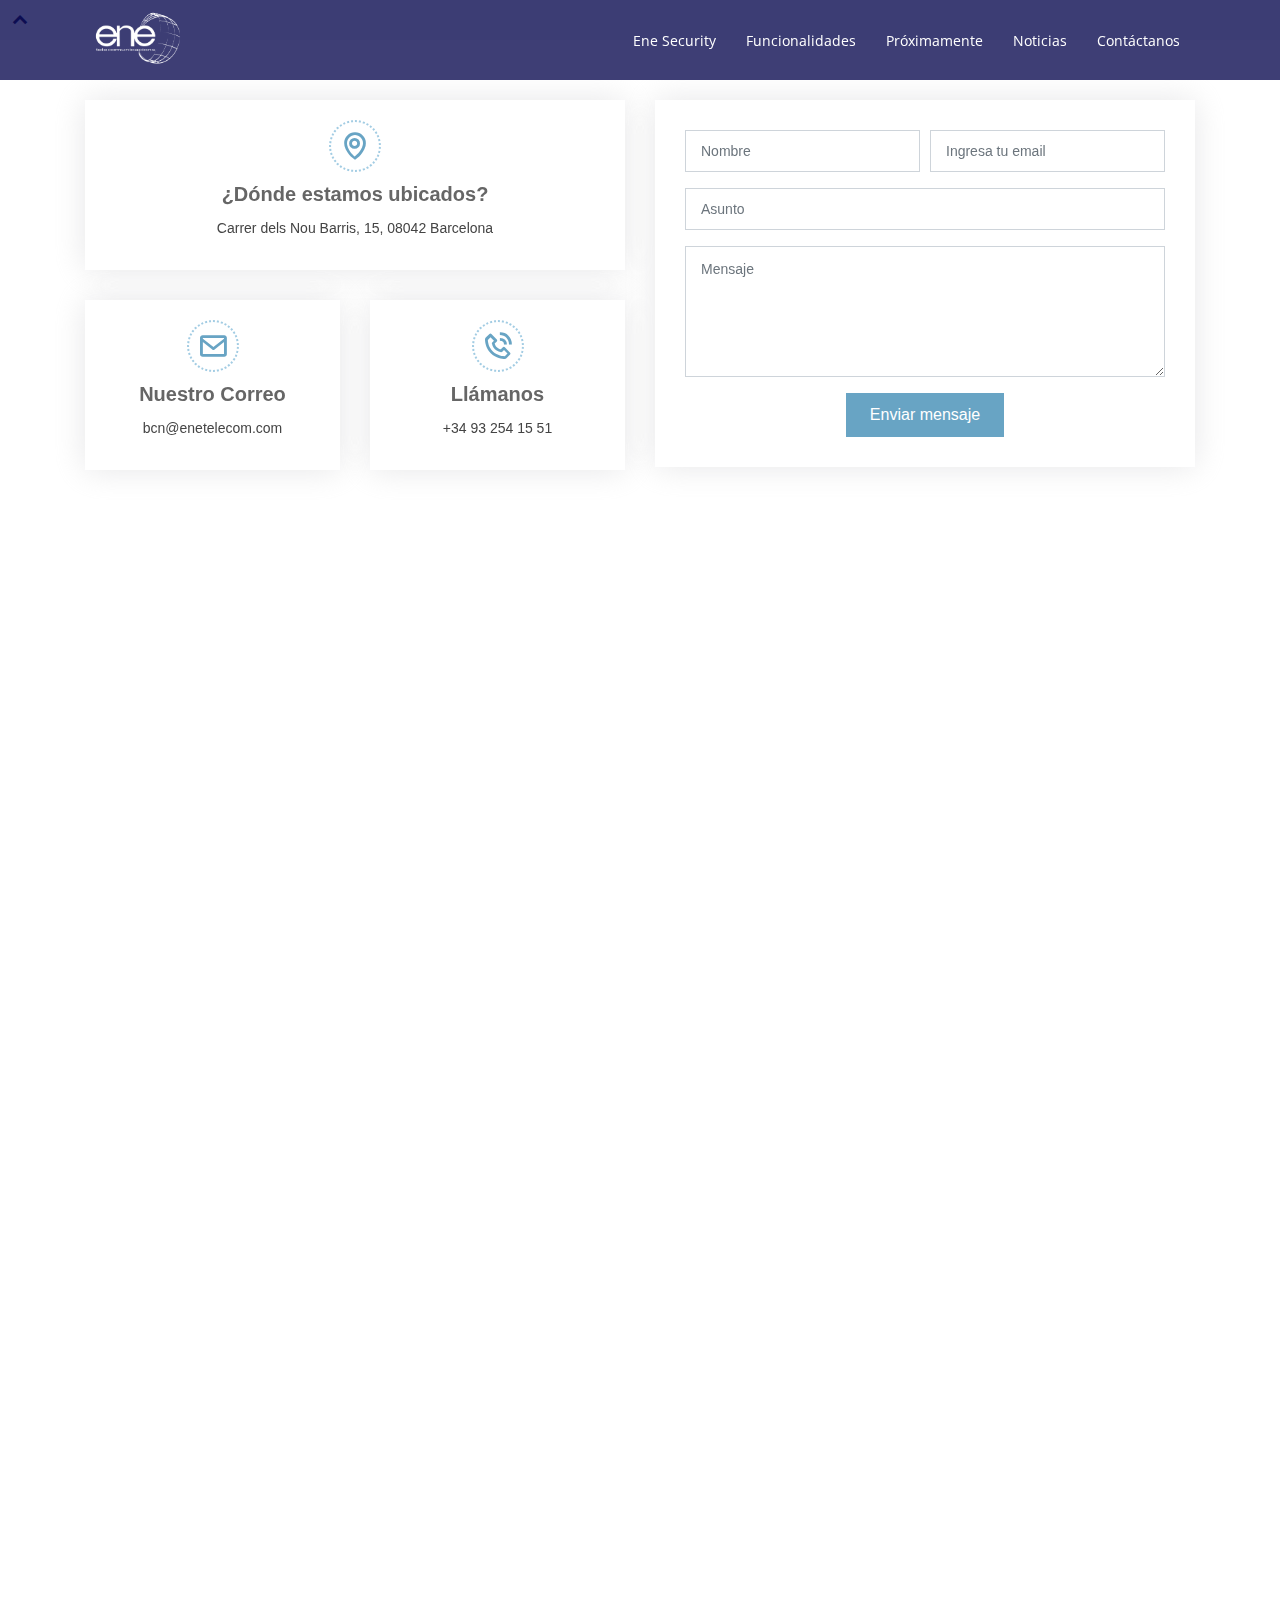
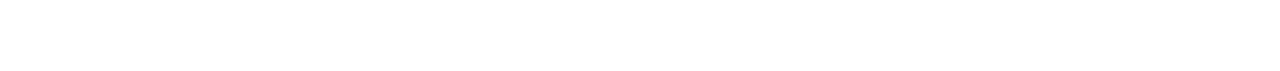
<file: contact.html>
<!DOCTYPE html>
<html lang="en">

<head>
 <!-- Google Tag Manager -->
<script>(function(w,d,s,l,i){w[l]=w[l]||[];w[l].push({'gtm.start':
  new Date().getTime(),event:'gtm.js'});var f=d.getElementsByTagName(s)[0],
  j=d.createElement(s),dl=l!='dataLayer'?'&l='+l:'';j.async=true;j.src=
  'https://www.googletagmanager.com/gtm.js?id='+i+dl;f.parentNode.insertBefore(j,f);
  })(window,document,'script','dataLayer','GTM-PGJ63BD');</script>
  <!-- End Google Tag Manager -->

  
  <!-- Global site tag (gtag.js) - Google Analytics -->
<script async src="https://www.googletagmanager.com/gtag/js?id=UA-170491075-1"></script>
<script>
  window.dataLayer = window.dataLayer || [];
  function gtag(){dataLayer.push(arguments);}
  gtag('js', new Date());

  gtag('config', 'UA-170491075-1');
</script>

<!-- Hotjar Tracking Code for http://www.ene-detrafic.tk -->
<script>
  (function(h,o,t,j,a,r){
      h.hj=h.hj||function(){(h.hj.q=h.hj.q||[]).push(arguments)};
      h._hjSettings={hjid:1870301,hjsv:6};
      a=o.getElementsByTagName('head')[0];
      r=o.createElement('script');r.async=1;
      r.src=t+h._hjSettings.hjid+j+h._hjSettings.hjsv;
      a.appendChild(r);
  })(window,document,'https://static.hotjar.com/c/hotjar-','.js?sv=');
</script>


  <meta charset="utf-8">
  <meta content="width=device-width, initial-scale=1.0" name="viewport">

  <title>ENE Security </title>
  <meta content="" name="descriptison">
  <meta content="" name="keywords">

  <!-- Favicons -->
  <link href="assets/img/favicon.png" rel="icon">
  <link href="assets/img/apple-touch-icon.png" rel="apple-touch-icon">

  <!-- Google Fonts -->
  <link
    href="https://fonts.googleapis.com/css?family=Open+Sans:300,300i,400,400i,600,600i,700,700i|Roboto:300,300i,400,400i,500,500i,700,700i&display=swap"
    rel="stylesheet">
  <!--google icon-->
  <link href="https://fonts.googleapis.com/icon?family=Material+Icons" rel="stylesheet">

  <!-- Vendor CSS Files -->
  <link href="assets/vendor/bootstrap/css/bootstrap.min.css" rel="stylesheet">
  <link href="assets/vendor/animate.css/animate.min.css" rel="stylesheet">
  <link href="assets/vendor/icofont/icofont.min.css" rel="stylesheet">
  <link href="assets/vendor/boxicons/css/boxicons.min.css" rel="stylesheet">
  <link href="assets/vendor/venobox/venobox.css" rel="stylesheet">
  <link href="assets/vendor/owl.carousel/assets/owl.carousel.min.css" rel="stylesheet">
  <link href="assets/vendor/aos/aos.css" rel="stylesheet">

  <!-- Template Main CSS File -->
  <link href="assets/css/style.css" rel="stylesheet">
  <link href="assets/css/extends.css" rel="stylesheet">
  <link href="assets/css/responsive.css" rel="stylesheet">


  <!-- =======================================================
  * Template Name: Moderna - v2.1.0
  * Template URL: https://bootstrapmade.com/free-bootstrap-template-corporate-moderna/
  * Author: BootstrapMade.com
  * License: https://bootstrapmade.com/license/
  ======================================================== -->
</head>

<body>
<!-- Google Tag Manager (noscript) -->
<noscript><iframe src="https://www.googletagmanager.com/ns.html?id=GTM-PGJ63BD"
  height="0" width="0" style="display:none;visibility:hidden"></iframe></noscript>
  <!-- End Google Tag Manager (noscript) -->

  <!-- ======= Header ======= -->
  <header id="header" class="fixed-top ">
    <div class="container">

      <div class="logo float-left">
        <a href="index.html"><img src="assets/img/logo-1.png" alt="" class="simg-fluid"></a>
      </div>

      <nav class="nav-menu float-right d-none d-lg-block">
        <ul class="menu-items">
          <li><a href="index.html#why-us">Ene Security</a></li>
          <li><a href="index.html#features">Funcionalidades</a></li>
          <li><a href="index.html#new-features">Próximamente</a></li>
          <li><a href="index.html#news">Noticias</a></li>
          <li><a href="contact.html">Contáctanos</a></li>
        </ul>
      </nav><!-- .nav-menu -->

    </div>
  </header><!-- End Header -->

  <main id="main">

    <!-- ======= Contact Section ======= -->
    <section class="breadcrumbs">
      <div class="container">

        <div class="d-flex justify-content-between align-items-center">
          <!-- <h2>Contáctanos</h2>
          <ol>
            <li><a href="index.html">Home</a></li>
            <li>Contacto</li> -->
          </ol>
        </div>

      </div>
    </section><!-- End Contact Section -->

    <!-- ======= Contact Section ======= -->
    <section class="contact" data-aos="fade-up" data-aos-easing="ease-in-out" data-aos-duration="500">
      <div class="container">

        <div class="row">

          <div class="col-lg-6">

            <div class="row">
              <div class="col-md-12">
                <div class="info-box">
                  <i class="bx bx-map"></i>
                  <h3>¿Dónde estamos ubicados?</h3>
                  <p>Carrer dels Nou Barris, 15, 08042 Barcelona</p>
                </div>
              </div>
              <div class="col-md-6">
                <div class="info-box">
                  <i class="bx bx-envelope"></i>
                  <h3>Nuestro Correo</h3>
                  <p>bcn@enetelecom.com</p>
                </div>
              </div>
              <div class="col-md-6">
                <div class="info-box">
                  <i class="bx bx-phone-call"></i>
                  <h3>Llámanos</h3>
                  <p>+34 93 254 15 51</p>
                </div>
              </div>
            </div>

          </div>

          <div class="col-lg-6">
            <form action="forms/contact.php" method="post" role="form" class="php-email-form">
              <div class="form-row">
                <div class="col-md-6 form-group">
                  <input type="text" name="name" class="form-control" id="name" placeholder="Nombre"
                    data-rule="minlen:4" data-msg="Por favor, ingresa al menos 4 caracteres" />
                  <div class="validate"></div>
                </div>
                <div class="col-md-6 form-group">
                  <input type="email" class="form-control" name="email" id="email" placeholder="Ingresa tu email"
                    data-rule="email" data-msg="Por favor, ingresa un email válido" />
                  <div class="validate"></div>
                </div>
              </div>
              <div class="form-group">
                <input type="text" class="form-control" name="subject" id="subject" placeholder="Asunto"
                  data-rule="minlen:4" data-msg="Por favor, ingresa al menos 8 caracteres en el asunto" />
                <div class="validate"></div>
              </div>
              <div class="form-group">
                <textarea class="form-control" name="message" rows="5" data-rule="required"
                  data-msg="Por favor, escriba su mensaje" placeholder="Mensaje"></textarea>
                <div class="validate"></div>
              </div>
              <div class="mb-3">
                <div class="loading">Cargando</div>
                <div class="error-message"></div>
                <div class="sent-message">Su mensaje ha sido enviado. ¡Muchas gracias!</div>
              </div>
              <div class="text-center"><button type="submit">Enviar mensaje</button></div>
            </form>
          </div>

        </div>

      </div>
    </section><!-- End Contact Section -->

    <!-- ======= Map Section ======= -->
    <section class="map mt-2">
      <div class="container-fluid p-0">
        <iframe
          src="https://www.google.com/maps/embed?pb=!1m14!1m8!1m3!1d11962.38993966323!2d2.1783839!3d41.4479548!3m2!1i1024!2i768!4f13.1!3m3!1m2!1s0x0%3A0x1d52955557d13361!2sAplicaciones%20el%C3%A9ctricas%20ene%20S.A.!5e0!3m2!1ses!2ses!4v1592838240911!5m2!1ses!2ses"
          frameborder="0" style="border:0;" allowfullscreen=""></iframe>
      </div>
    </section><!-- End Map Section -->

  </main><!-- End #main -->

  <!-- ======= Footer ======= -->
  <footer id="footer" data-aos="fade-up" data-aos-easing="ease-in-out" data-aos-duration="500">

    <div class="footer-newsletter">
      <div class="container">
        <div class="row">
          <div class="col-lg-6">
            <h4>Newsletter</h4>
            <p>Suscríbete y recibe cada semana nuevas noticias</p>
          </div>
          <div class="col-lg-6">
            <form action="" method="post">
              <input type="email" name="email"><input type="submit" value="Suscribe">
            </form>
          </div>
        </div>
      </div>
    </div>

    <div class="footer-top">
      <div class="container">
        <div class="row">

          <div class="col-lg-3 col-md-6 footer-links">
            <h4>Enlaces últile</h4>
            <ul>
              <li><i class="bx bx-chevron-right"></i> <a href="#">Home</a></li>
              <li><i class="bx bx-chevron-right"></i> <a href="#">Sobre nosotros</a></li>
              <li><i class="bx bx-chevron-right"></i> <a href="#">Soporte Técnico</a></li>
              <li><i class="bx bx-chevron-right"></i> <a href="#">Términos y Condiciones</a></li>
              <li><i class="bx bx-chevron-right"></i> <a href="#">Aviso legal</a></li>
            </ul>
          </div>

          <!--Productos y servicios
          <div class="col-lg-3 col-md-6 footer-links">
            <h4>Productos y servicios </h4>
            <ul>
              <li><i class="bx bx-chevron-right"></i> <a href="#">WIFI</a></li>
              <li><i class="bx bx-chevron-right"></i> <a href="#">Network</a></li>
              <li><i class="bx bx-chevron-right"></i> <a href="#">WIMAX</a></li>
              <li><i class="bx bx-chevron-right"></i> <a href="#">Firewall</a></li>
              <li><i class="bx bx-chevron-right"></i> <a href="#">Centralita</a></li>
              <li><i class="bx bx-chevron-right"></i> <a href="#">Telefonía</a></li>
              <li><i class="bx bx-chevron-right"></i> <a href="#">Videovigilancia</a></li>
              <li><i class="bx bx-chevron-right"></i> <a href="#">Centro de accesos</a></li>
              <li><i class="bx bx-chevron-right"></i> <a href="#">Analíticas de reconocimiento</a></li>
              <li><i class="bx bx-chevron-right"></i> <a href="#">Centro de atención telefónica</a></li>
              <li><i class="bx bx-chevron-right"></i> <a href="#">Inrwecomunicador paciente-enfermero/a</a></li>
              
            </ul>
          </div>
-->
          <div class="col-lg-3 col-md-6 footer-links">
            <h4>Servicios</h4>
            <ul>
              <li><i class="material-icons">error</i> <a href="#">Help desk</a></li>
              <li><i class="material-icons">language</i> <a href="#">Auditorías</a></li>
              <li><i class="material-icons">mode_edit</i> <a href="#">Ingeniería de proyectos</a></li>
              <li><i class="material-icons">build</i> <a href="#">Mantenimiento Preventivo y Correctivo</a></li>
            </ul>
          </div>

          <div class="col-lg-3 col-md-6 footer-contact">
            <h4>Dónde encontrarnos</h4>
            <p>
              Les Roquetes, <br>
              Barcelona,08042 <br>
              Spain <br><br>
              <strong>Phone:</strong> +34 93 254 15 51<br>
              <strong>Email:</strong> bcn@enetelecom.com<br>
            </p>

          </div>

          <div class="col-lg-3 col-md-6 footer-info">
            <h3>Enetelecom</h3>
            <p>Nuestra vocación: innovar.
              <br>
              Nuestro objetivo: servir a las personas.

              <br>
              Desde 1947 aportando soluciones al mercado de las telecomunicaciones. <br>
              Especialistas en transmisión de datos, voz y seguridad.</p>
            <div class="social-links mt-3">
              <a href="#" class="twitter"><i class="bx bxl-twitter"></i></a>
              <a href="#" class="facebook"><i class="bx bxl-facebook"></i></a>
              <a href="#" class="instagram"><i class="bx bxl-instagram"></i></a>
              <a href="#" class="linkedin"><i class="bx bxl-linkedin"></i></a>
            </div>
          </div>

        </div>
      </div>
    </div>

    <div class="container">
      <div class="copyright">
        &copy; Copyright <strong><span>Enetelecom</span></strong>. All Rights Reserved
      </div>
      <div class="credits">
        <!-- All the links in the footer should remain intact. -->
        <!-- You can delete the links only if you purchased the pro version. -->
        <!-- Licensing information: https://bootstrapmade.com/license/ -->
        <!-- Purchase the pro version with working PHP/AJAX contact form: https://bootstrapmade.com/free-bootstrap-template-corporate-moderna/ -->
        Designed by <a href="https://bootstrapmade.com/">BootstrapMade</a>
      </div>
    </div>
  </footer><!-- End Footer -->

  <a href="#" class="back-to-top"><i class="icofont-simple-up"></i></a>

  <!-- Vendor JS Files -->
  <script src="assets/vendor/jquery/jquery.min.js"></script>
  <script src="assets/vendor/bootstrap/js/bootstrap.bundle.min.js"></script>
  <script src="assets/vendor/jquery.easing/jquery.easing.min.js"></script>
  <script src="assets/vendor/php-email-form/validate.js"></script>
  <script src="assets/vendor/venobox/venobox.min.js"></script>
  <script src="assets/vendor/waypoints/jquery.waypoints.min.js"></script>
  <script src="assets/vendor/counterup/counterup.min.js"></script>
  <script src="assets/vendor/owl.carousel/owl.carousel.min.js"></script>
  <script src="assets/vendor/isotope-layout/isotope.pkgd.min.js"></script>
  <script src="assets/vendor/aos/aos.js"></script>

  <!-- Template Main JS File -->
  <script src="assets/js/main.js"></script>

</body>

</html>
</file>
<file: assets/vendor/venobox/venobox.css>
/* ------ venobox.css --------*/
.vbox-overlay *, .vbox-overlay *:before, .vbox-overlay *:after{
    -webkit-backface-visibility: hidden;
    -webkit-box-sizing:border-box;
    -moz-box-sizing:border-box;
    box-sizing:border-box;
}
.vbox-overlay * { 
    -webkit-backface-visibility: visible;
    backface-visibility: visible;
}
.vbox-overlay{
    display: -webkit-flex;
    display: flex;
    -webkit-flex-direction: column;
    flex-direction: column;
    -webkit-justify-content: center;
    justify-content: center;
    -webkit-align-items: center;
    align-items: center;
    position: fixed;
    left: 0;
    top: 0;
    bottom: 0;
    right: 0;
    z-index: 999999;
}

/* ----- navigation ----- */
.vbox-title{
    width: 100%;
    height: 40px;
    float: left;
    text-align: center;
    line-height: 28px;
    font-size: 12px;
    padding: 6px 50px;
    overflow: hidden;
    position: fixed;
    display: none;
    left: 0;
    z-index: 89;
}
.vbox-close{
    cursor: pointer;
    position: fixed;
    top: -1px;
    right: 0;
    width: 50px;
    height: 40px;
    padding: 6px;
    display: block;
    background-position:10px center;
    overflow: hidden;
    font-size: 24px;
    line-height: 1;
    text-align: center;
    z-index: 99;
}
.vbox-left{
    cursor: pointer;
    position: fixed;
    left: 0;
    height: 40px;
    overflow: hidden;
    line-height: 28px;
    font-size: 12px;
    z-index: 99;
    display: flex;
    align-items:center;
}
.vbox-num{
    display: inline-block;
    margin: 6px 0 6px 15px;
}
/* ----- Social share ----- */
.vbox-share{
    line-height: 28px;
    font-size: 12px;
    overflow: hidden;
    position: fixed;
    left: 0;
    z-index: 98;
    display: flex;
    align-items:center;
    justify-content: center;
    width: 100%;
    text-align: center;
}
.vbox-share svg{
    max-height: 28px;
    width: 28px;
    z-index: 10;
    margin-left: 12px;
    margin-top: 6px;
    margin-bottom: 6px;
    vertical-align: middle;
}


/* ----- navigation ARROWS ----- */
.vbox-next, .vbox-prev{
    position: fixed;
    top: 50%;
    margin-top: -15px;
    overflow: hidden;
    cursor: pointer;
    display: block;
    width: 45px;
    height: 45px;
    z-index: 99;
}
.vbox-next span, .vbox-prev span{
    position: relative;
    width: 20px;
    height: 20px;
    border: 2px solid transparent;
    border-top-color: #B6B6B6;
    border-right-color: #B6B6B6;
    text-indent: -100px;
    position: absolute;
    top: 8px;
    display: block;
}
.vbox-prev{
    left: 15px;
}
.vbox-next{
    right: 15px;
}
.vbox-prev span{
    left: 10px;
    -ms-transform: rotate(-135deg);
    -webkit-transform: rotate(-135deg);
    transform: rotate(-135deg);
}
.vbox-next span{
    -ms-transform: rotate(45deg);
    -webkit-transform: rotate(45deg);
    transform: rotate(45deg);
    right: 10px;
}
/* ------- inline window ------ */
.vbox-inline{
    width: 420px;
    height: 315px;
    height: 70vh;
    padding: 10px;
    background: #fff;
    margin: 0 auto;
    overflow: auto;
    text-align: left;
}
/* ------- Video & iFrames window ------ */
.venoframe{
    max-width: 100%;
    width: 100%;
    border: none;
    width: 100%;
    height: 260px;
    height: 70vh;
}
.venoframe.vbvid{
    height: 260px;
}
@media (min-width: 768px) {
    .venoframe, .vbox-inline{
        width: 90%;
        height: 360px;
        height: 70vh;
    }
    .venoframe.vbvid{
        width: 640px;
        height: 360px;
    }
}
@media (min-width: 992px) {
    .venoframe, .vbox-inline{
        max-width: 1200px;
        width: 80%;
        height: 540px;
        height: 70vh;
    }
    .venoframe.vbvid{
        width: 960px;
        height: 540px;
    }
}
/* 
Please do NOT edit this part! 
or at least read this note: http://i.imgur.com/7C0ws9e.gif
*/
.vbox-open{
    overflow: hidden;
}
.vbox-container{
    position: absolute;
    left: 0;
    right: 0;
    top: 0;
    bottom: 0;
    overflow-x: hidden;
    overflow-y: scroll;
    overflow-scrolling: touch;
    -webkit-overflow-scrolling: touch;
    z-index: 20;
    max-height: 100%;

}

.vbox-content{
    text-align: center;
    float: left;
    width: 100%;
    position: relative;
    overflow: hidden;
    padding: 20px 4%;
}
.vbox-container img{
    max-width: 100%;
    height: auto;
}
.vbox-figlio{
    box-shadow: 0 0 12px rgba(0,0,0,0.19), 0 6px 6px rgba(0,0,0,0.23);
    max-width: 100%;
    text-align: initial;
}
img.vbox-figlio{
    -webkit-user-select: none;
-khtml-user-select: none;
-moz-user-select: none;
-o-user-select: none;
user-select: none;
}
.vbox-content.swipe-left{
    margin-left: -200px !important;
}
.vbox-content.swipe-right{
    margin-left: 200px !important;
}
.vbox-animated{
    webkit-transition: margin 300ms ease-out;
    transition: margin 300ms ease-out;
}

/* ---------- preloader ----------
 * SPINKIT 
 * http://tobiasahlin.com/spinkit/
-------------------------------- */
.sk-double-bounce,.sk-rotating-plane{width:40px;height:40px;margin:40px auto}.sk-rotating-plane{background-color:#333;-webkit-animation:sk-rotatePlane 1.2s infinite ease-in-out;animation:sk-rotatePlane 1.2s infinite ease-in-out}@-webkit-keyframes sk-rotatePlane{0%{-webkit-transform:perspective(120px) rotateX(0) rotateY(0);transform:perspective(120px) rotateX(0) rotateY(0)}50%{-webkit-transform:perspective(120px) rotateX(-180.1deg) rotateY(0);transform:perspective(120px) rotateX(-180.1deg) rotateY(0)}100%{-webkit-transform:perspective(120px) rotateX(-180deg) rotateY(-179.9deg);transform:perspective(120px) rotateX(-180deg) rotateY(-179.9deg)}}@keyframes sk-rotatePlane{0%{-webkit-transform:perspective(120px) rotateX(0) rotateY(0);transform:perspective(120px) rotateX(0) rotateY(0)}50%{-webkit-transform:perspective(120px) rotateX(-180.1deg) rotateY(0);transform:perspective(120px) rotateX(-180.1deg) rotateY(0)}100%{-webkit-transform:perspective(120px) rotateX(-180deg) rotateY(-179.9deg);transform:perspective(120px) rotateX(-180deg) rotateY(-179.9deg)}}.sk-double-bounce{position:relative}.sk-double-bounce .sk-child{width:100%;height:100%;border-radius:50%;background-color:#333;opacity:.6;position:absolute;top:0;left:0;-webkit-animation:sk-doubleBounce 2s infinite ease-in-out;animation:sk-doubleBounce 2s infinite ease-in-out}.sk-chasing-dots .sk-child,.sk-spinner-pulse,.sk-three-bounce .sk-child{background-color:#333;border-radius:100%}.sk-double-bounce .sk-double-bounce2{-webkit-animation-delay:-1s;animation-delay:-1s}@-webkit-keyframes sk-doubleBounce{0%,100%{-webkit-transform:scale(0);transform:scale(0)}50%{-webkit-transform:scale(1);transform:scale(1)}}@keyframes sk-doubleBounce{0%,100%{-webkit-transform:scale(0);transform:scale(0)}50%{-webkit-transform:scale(1);transform:scale(1)}}.sk-wave{margin:40px auto;width:50px;height:40px;text-align:center;font-size:10px}.sk-wave .sk-rect{background-color:#333;height:100%;width:6px;display:inline-block;-webkit-animation:sk-waveStretchDelay 1.2s infinite ease-in-out;animation:sk-waveStretchDelay 1.2s infinite ease-in-out}.sk-wave .sk-rect1{-webkit-animation-delay:-1.2s;animation-delay:-1.2s}.sk-wave .sk-rect2{-webkit-animation-delay:-1.1s;animation-delay:-1.1s}.sk-wave .sk-rect3{-webkit-animation-delay:-1s;animation-delay:-1s}.sk-wave .sk-rect4{-webkit-animation-delay:-.9s;animation-delay:-.9s}.sk-wave .sk-rect5{-webkit-animation-delay:-.8s;animation-delay:-.8s}@-webkit-keyframes sk-waveStretchDelay{0%,100%,40%{-webkit-transform:scaleY(.4);transform:scaleY(.4)}20%{-webkit-transform:scaleY(1);transform:scaleY(1)}}@keyframes sk-waveStretchDelay{0%,100%,40%{-webkit-transform:scaleY(.4);transform:scaleY(.4)}20%{-webkit-transform:scaleY(1);transform:scaleY(1)}}.sk-wandering-cubes{margin:40px auto;width:40px;height:40px;position:relative}.sk-wandering-cubes .sk-cube{background-color:#333;width:10px;height:10px;position:absolute;top:0;left:0;-webkit-animation:sk-wanderingCube 1.8s ease-in-out -1.8s infinite both;animation:sk-wanderingCube 1.8s ease-in-out -1.8s infinite both}.sk-chasing-dots,.sk-spinner-pulse{width:40px;height:40px;margin:40px auto}.sk-wandering-cubes .sk-cube2{-webkit-animation-delay:-.9s;animation-delay:-.9s}@-webkit-keyframes sk-wanderingCube{0%{-webkit-transform:rotate(0);transform:rotate(0)}25%{-webkit-transform:translateX(30px) rotate(-90deg) scale(.5);transform:translateX(30px) rotate(-90deg) scale(.5)}50%{-webkit-transform:translateX(30px) translateY(30px) rotate(-179deg);transform:translateX(30px) translateY(30px) rotate(-179deg)}50.1%{-webkit-transform:translateX(30px) translateY(30px) rotate(-180deg);transform:translateX(30px) translateY(30px) rotate(-180deg)}75%{-webkit-transform:translateX(0) translateY(30px) rotate(-270deg) scale(.5);transform:translateX(0) translateY(30px) rotate(-270deg) scale(.5)}100%{-webkit-transform:rotate(-360deg);transform:rotate(-360deg)}}@keyframes sk-wanderingCube{0%{-webkit-transform:rotate(0);transform:rotate(0)}25%{-webkit-transform:translateX(30px) rotate(-90deg) scale(.5);transform:translateX(30px) rotate(-90deg) scale(.5)}50%{-webkit-transform:translateX(30px) translateY(30px) rotate(-179deg);transform:translateX(30px) translateY(30px) rotate(-179deg)}50.1%{-webkit-transform:translateX(30px) translateY(30px) rotate(-180deg);transform:translateX(30px) translateY(30px) rotate(-180deg)}75%{-webkit-transform:translateX(0) translateY(30px) rotate(-270deg) scale(.5);transform:translateX(0) translateY(30px) rotate(-270deg) scale(.5)}100%{-webkit-transform:rotate(-360deg);transform:rotate(-360deg)}}.sk-spinner-pulse{-webkit-animation:sk-pulseScaleOut 1s infinite ease-in-out;animation:sk-pulseScaleOut 1s infinite ease-in-out}@-webkit-keyframes sk-pulseScaleOut{0%{-webkit-transform:scale(0);transform:scale(0)}100%{-webkit-transform:scale(1);transform:scale(1);opacity:0}}@keyframes sk-pulseScaleOut{0%{-webkit-transform:scale(0);transform:scale(0)}100%{-webkit-transform:scale(1);transform:scale(1);opacity:0}}.sk-chasing-dots{position:relative;text-align:center;-webkit-animation:sk-chasingDotsRotate 2s infinite linear;animation:sk-chasingDotsRotate 2s infinite linear}.sk-chasing-dots .sk-child{width:60%;height:60%;display:inline-block;position:absolute;top:0;-webkit-animation:sk-chasingDotsBounce 2s infinite ease-in-out;animation:sk-chasingDotsBounce 2s infinite ease-in-out}.sk-chasing-dots .sk-dot2{top:auto;bottom:0;-webkit-animation-delay:-1s;animation-delay:-1s}@-webkit-keyframes sk-chasingDotsRotate{100%{-webkit-transform:rotate(360deg);transform:rotate(360deg)}}@keyframes sk-chasingDotsRotate{100%{-webkit-transform:rotate(360deg);transform:rotate(360deg)}}@-webkit-keyframes sk-chasingDotsBounce{0%,100%{-webkit-transform:scale(0);transform:scale(0)}50%{-webkit-transform:scale(1);transform:scale(1)}}@keyframes sk-chasingDotsBounce{0%,100%{-webkit-transform:scale(0);transform:scale(0)}50%{-webkit-transform:scale(1);transform:scale(1)}}.sk-three-bounce{margin:40px auto;width:80px;text-align:center}.sk-three-bounce .sk-child{width:20px;height:20px;display:inline-block;-webkit-animation:sk-three-bounce 1.4s ease-in-out 0s infinite both;animation:sk-three-bounce 1.4s ease-in-out 0s infinite both}.sk-circle .sk-child:before,.sk-fading-circle .sk-circle:before{display:block;border-radius:100%;content:'';background-color:#333}.sk-three-bounce .sk-bounce1{-webkit-animation-delay:-.32s;animation-delay:-.32s}.sk-three-bounce .sk-bounce2{-webkit-animation-delay:-.16s;animation-delay:-.16s}@-webkit-keyframes sk-three-bounce{0%,100%,80%{-webkit-transform:scale(0);transform:scale(0)}40%{-webkit-transform:scale(1);transform:scale(1)}}@keyframes sk-three-bounce{0%,100%,80%{-webkit-transform:scale(0);transform:scale(0)}40%{-webkit-transform:scale(1);transform:scale(1)}}.sk-circle{margin:40px auto;width:40px;height:40px;position:relative}.sk-circle .sk-child{width:100%;height:100%;position:absolute;left:0;top:0}.sk-circle .sk-child:before{margin:0 auto;width:15%;height:15%;-webkit-animation:sk-circleBounceDelay 1.2s infinite ease-in-out both;animation:sk-circleBounceDelay 1.2s infinite ease-in-out both}.sk-circle .sk-circle2{-webkit-transform:rotate(30deg);-ms-transform:rotate(30deg);transform:rotate(30deg)}.sk-circle .sk-circle3{-webkit-transform:rotate(60deg);-ms-transform:rotate(60deg);transform:rotate(60deg)}.sk-circle .sk-circle4{-webkit-transform:rotate(90deg);-ms-transform:rotate(90deg);transform:rotate(90deg)}.sk-circle .sk-circle5{-webkit-transform:rotate(120deg);-ms-transform:rotate(120deg);transform:rotate(120deg)}.sk-circle .sk-circle6{-webkit-transform:rotate(150deg);-ms-transform:rotate(150deg);transform:rotate(150deg)}.sk-circle .sk-circle7{-webkit-transform:rotate(180deg);-ms-transform:rotate(180deg);transform:rotate(180deg)}.sk-circle .sk-circle8{-webkit-transform:rotate(210deg);-ms-transform:rotate(210deg);transform:rotate(210deg)}.sk-circle .sk-circle9{-webkit-transform:rotate(240deg);-ms-transform:rotate(240deg);transform:rotate(240deg)}.sk-circle .sk-circle10{-webkit-transform:rotate(270deg);-ms-transform:rotate(270deg);transform:rotate(270deg)}.sk-circle .sk-circle11{-webkit-transform:rotate(300deg);-ms-transform:rotate(300deg);transform:rotate(300deg)}.sk-circle .sk-circle12{-webkit-transform:rotate(330deg);-ms-transform:rotate(330deg);transform:rotate(330deg)}.sk-circle .sk-circle2:before{-webkit-animation-delay:-1.1s;animation-delay:-1.1s}.sk-circle .sk-circle3:before{-webkit-animation-delay:-1s;animation-delay:-1s}.sk-circle .sk-circle4:before{-webkit-animation-delay:-.9s;animation-delay:-.9s}.sk-circle .sk-circle5:before{-webkit-animation-delay:-.8s;animation-delay:-.8s}.sk-circle .sk-circle6:before{-webkit-animation-delay:-.7s;animation-delay:-.7s}.sk-circle .sk-circle7:before{-webkit-animation-delay:-.6s;animation-delay:-.6s}.sk-circle .sk-circle8:before{-webkit-animation-delay:-.5s;animation-delay:-.5s}.sk-circle .sk-circle9:before{-webkit-animation-delay:-.4s;animation-delay:-.4s}.sk-circle .sk-circle10:before{-webkit-animation-delay:-.3s;animation-delay:-.3s}.sk-circle .sk-circle11:before{-webkit-animation-delay:-.2s;animation-delay:-.2s}.sk-circle .sk-circle12:before{-webkit-animation-delay:-.1s;animation-delay:-.1s}@-webkit-keyframes sk-circleBounceDelay{0%,100%,80%{-webkit-transform:scale(0);transform:scale(0)}40%{-webkit-transform:scale(1);transform:scale(1)}}@keyframes sk-circleBounceDelay{0%,100%,80%{-webkit-transform:scale(0);transform:scale(0)}40%{-webkit-transform:scale(1);transform:scale(1)}}.sk-cube-grid{width:40px;height:40px;margin:40px auto}.sk-cube-grid .sk-cube{width:33.33%;height:33.33%;background-color:#333;float:left;-webkit-animation:sk-cubeGridScaleDelay 1.3s infinite ease-in-out;animation:sk-cubeGridScaleDelay 1.3s infinite ease-in-out}.sk-cube-grid .sk-cube1{-webkit-animation-delay:.2s;animation-delay:.2s}.sk-cube-grid .sk-cube2{-webkit-animation-delay:.3s;animation-delay:.3s}.sk-cube-grid .sk-cube3{-webkit-animation-delay:.4s;animation-delay:.4s}.sk-cube-grid .sk-cube4{-webkit-animation-delay:.1s;animation-delay:.1s}.sk-cube-grid .sk-cube5{-webkit-animation-delay:.2s;animation-delay:.2s}.sk-cube-grid .sk-cube6{-webkit-animation-delay:.3s;animation-delay:.3s}.sk-cube-grid .sk-cube7{-webkit-animation-delay:0ms;animation-delay:0ms}.sk-cube-grid .sk-cube8{-webkit-animation-delay:.1s;animation-delay:.1s}.sk-cube-grid .sk-cube9{-webkit-animation-delay:.2s;animation-delay:.2s}@-webkit-keyframes sk-cubeGridScaleDelay{0%,100%,70%{-webkit-transform:scale3D(1,1,1);transform:scale3D(1,1,1)}35%{-webkit-transform:scale3D(0,0,1);transform:scale3D(0,0,1)}}@keyframes sk-cubeGridScaleDelay{0%,100%,70%{-webkit-transform:scale3D(1,1,1);transform:scale3D(1,1,1)}35%{-webkit-transform:scale3D(0,0,1);transform:scale3D(0,0,1)}}.sk-fading-circle{margin:40px auto;width:40px;height:40px;position:relative}.sk-fading-circle .sk-circle{width:100%;height:100%;position:absolute;left:0;top:0}.sk-fading-circle .sk-circle:before{margin:0 auto;width:15%;height:15%;-webkit-animation:sk-circleFadeDelay 1.2s infinite ease-in-out both;animation:sk-circleFadeDelay 1.2s infinite ease-in-out both}.sk-fading-circle .sk-circle2{-webkit-transform:rotate(30deg);-ms-transform:rotate(30deg);transform:rotate(30deg)}.sk-fading-circle .sk-circle3{-webkit-transform:rotate(60deg);-ms-transform:rotate(60deg);transform:rotate(60deg)}.sk-fading-circle .sk-circle4{-webkit-transform:rotate(90deg);-ms-transform:rotate(90deg);transform:rotate(90deg)}.sk-fading-circle .sk-circle5{-webkit-transform:rotate(120deg);-ms-transform:rotate(120deg);transform:rotate(120deg)}.sk-fading-circle .sk-circle6{-webkit-transform:rotate(150deg);-ms-transform:rotate(150deg);transform:rotate(150deg)}.sk-fading-circle .sk-circle7{-webkit-transform:rotate(180deg);-ms-transform:rotate(180deg);transform:rotate(180deg)}.sk-fading-circle .sk-circle8{-webkit-transform:rotate(210deg);-ms-transform:rotate(210deg);transform:rotate(210deg)}.sk-fading-circle .sk-circle9{-webkit-transform:rotate(240deg);-ms-transform:rotate(240deg);transform:rotate(240deg)}.sk-fading-circle .sk-circle10{-webkit-transform:rotate(270deg);-ms-transform:rotate(270deg);transform:rotate(270deg)}.sk-fading-circle .sk-circle11{-webkit-transform:rotate(300deg);-ms-transform:rotate(300deg);transform:rotate(300deg)}.sk-fading-circle .sk-circle12{-webkit-transform:rotate(330deg);-ms-transform:rotate(330deg);transform:rotate(330deg)}.sk-fading-circle .sk-circle2:before{-webkit-animation-delay:-1.1s;animation-delay:-1.1s}.sk-fading-circle .sk-circle3:before{-webkit-animation-delay:-1s;animation-delay:-1s}.sk-fading-circle .sk-circle4:before{-webkit-animation-delay:-.9s;animation-delay:-.9s}.sk-fading-circle .sk-circle5:before{-webkit-animation-delay:-.8s;animation-delay:-.8s}.sk-fading-circle .sk-circle6:before{-webkit-animation-delay:-.7s;animation-delay:-.7s}.sk-fading-circle .sk-circle7:before{-webkit-animation-delay:-.6s;animation-delay:-.6s}.sk-fading-circle .sk-circle8:before{-webkit-animation-delay:-.5s;animation-delay:-.5s}.sk-fading-circle .sk-circle9:before{-webkit-animation-delay:-.4s;animation-delay:-.4s}.sk-fading-circle .sk-circle10:before{-webkit-animation-delay:-.3s;animation-delay:-.3s}.sk-fading-circle .sk-circle11:before{-webkit-animation-delay:-.2s;animation-delay:-.2s}.sk-fading-circle .sk-circle12:before{-webkit-animation-delay:-.1s;animation-delay:-.1s}@-webkit-keyframes sk-circleFadeDelay{0%,100%,39%{opacity:0}40%{opacity:1}}@keyframes sk-circleFadeDelay{0%,100%,39%{opacity:0}40%{opacity:1}}.sk-folding-cube{margin:40px auto;width:40px;height:40px;position:relative;-webkit-transform:rotateZ(45deg);transform:rotateZ(45deg)}.sk-folding-cube .sk-cube{float:left;width:50%;height:50%;position:relative;-webkit-transform:scale(1.1);-ms-transform:scale(1.1);transform:scale(1.1)}.sk-folding-cube .sk-cube:before{content:'';position:absolute;top:0;left:0;width:100%;height:100%;background-color:#333;-webkit-animation:sk-foldCubeAngle 2.4s infinite linear both;animation:sk-foldCubeAngle 2.4s infinite linear both;-webkit-transform-origin:100% 100%;-ms-transform-origin:100% 100%;transform-origin:100% 100%}.sk-folding-cube .sk-cube2{-webkit-transform:scale(1.1) rotateZ(90deg);transform:scale(1.1) rotateZ(90deg)}.sk-folding-cube .sk-cube3{-webkit-transform:scale(1.1) rotateZ(180deg);transform:scale(1.1) rotateZ(180deg)}.sk-folding-cube .sk-cube4{-webkit-transform:scale(1.1) rotateZ(270deg);transform:scale(1.1) rotateZ(270deg)}.sk-folding-cube .sk-cube2:before{-webkit-animation-delay:.3s;animation-delay:.3s}.sk-folding-cube .sk-cube3:before{-webkit-animation-delay:.6s;animation-delay:.6s}.sk-folding-cube .sk-cube4:before{-webkit-animation-delay:.9s;animation-delay:.9s}@-webkit-keyframes sk-foldCubeAngle{0%,10%{-webkit-transform:perspective(140px) rotateX(-180deg);transform:perspective(140px) rotateX(-180deg);opacity:0}25%,75%{-webkit-transform:perspective(140px) rotateX(0);transform:perspective(140px) rotateX(0);opacity:1}100%,90%{-webkit-transform:perspective(140px) rotateY(180deg);transform:perspective(140px) rotateY(180deg);opacity:0}}@keyframes sk-foldCubeAngle{0%,10%{-webkit-transform:perspective(140px) rotateX(-180deg);transform:perspective(140px) rotateX(-180deg);opacity:0}25%,75%{-webkit-transform:perspective(140px) rotateX(0);transform:perspective(140px) rotateX(0);opacity:1}100%,90%{-webkit-transform:perspective(140px) rotateY(180deg);transform:perspective(140px) rotateY(180deg);opacity:0}}
</file>
<file: assets/css/extends.css>
#heroCarousel {
    z-index: 1;
}

.margen{
    
    margin-bottom: 100px;
    margin-right: 180px;
    margin-left: 180px;
}

.myVideo{
    position: absolute;
    max-height: 750px;
    height: 750px;
    width:100%;
    min-width:100%;


    margin: auto;
    width: 100%;
    right: -100%;
    left: -100%;
    object-fit: cover;
    z-index: -100;
    background-image: url("../img/frame-video.jpg");
}

.intro-section {
    height: 750px;
    background: rgba(27, 27, 39, 0.7);
    position: relative;
    color: white;
    font-family:"Open Sans" sans-serif; 
    display: flex;
}

.intro-section-container {
    justify-content: center;
    text-align: center;
    margin: auto;
    padding-top: 20px;
}

.intro-title {
    font-size: 64px;
    font-weight: 900;
    margin-bottom: 24px;
}

.intro-description {
    font-size: 24px;
    max-width: 900px;
    margin: 0 auto 24px;
    font-weight: lighter;
}
.intro-button {
    margin: 40px auto;
    background:#3943B7;
    border-color: #3943B7;
    font-family:"Open Sans" sans-serif;
    font-size: 20px;
}

.intro-button:hover,
.intro-button:active,
.intro-button:not(:disabled):not(.disabled):active,
.intro-button:not(:disabled):not(.disabled):active:focus,
.intro-button:focus {
    background-color: rgba(254, 254, 254, 0.980);
    border-color: white;
    font-family:"Open Sans" sans-serif;
    font-size: 20px;
    color: #3943B7;
    box-shadow: none;
}

.intro-mask-section {
    position: absolute;
    bottom: 0px;
    z-index: 1;
    display: block;
    max-height: none;
    margin-top: 0;
    align-self: flex-end;
    order: 1;
    text-shadow: 14px 14px 20px #000;
    width: 100%;
    height: 180px;
}

#header .logo img {
    max-height: 56px;
    position: relative;
    top: -9px;
}

.features-sections .row{
    margin: 0 auto;
}

.features-sections .row{
    margin: 0 auto;
}

.gray-background {
    background-color: #f2f4f4;
    padding: 60px 0;
}
.blue-background,
.blue-background .team
{
    background-color:#F2F4f4;

}

.menu-items li a:hover {
    color: #A2CDE2;
}
/* SECTIONS */

.list-items li {
    display: flex;
}

.list-items li i{ 
    margin-top: 2px;    
}

.image-box {
    margin: auto;
    padding: 0;
}

.image-box img {
    width: 100%;
}
.video-container {
    position: relative;
    height: 900px;
}

.video-container video {
 height: 700px;
 min-width: 700px;
}

.features-container {
    margin-bottom: 30px;
}
</file>
<file: assets/css/responsive.css>
@media only screen and (max-width: 600px) {
    .intro-mask-section {
        height: 60px;
    }

    .video-container {
        height: 680px;
    }

    .video-container video {
        width: 100%;
        min-width: 100%;
        height: 410px;
    }

  }
</file>
<file: assets/css/style.css>
/**
* Template Name: Moderna - v2.1.0
* Template URL: https://bootstrapmade.com/free-bootstrap-template-corporate-moderna/
* Author: BootstrapMade.com
* License: https://bootstrapmade.com/license/
*/

/*--------------------------------------------------------------
# General
--------------------------------------------------------------*/
/* --Video--*/
.myvideo {
  position: fixed;
  right: 0;
  bottom: 0;
  min-width: 100%;
  min-height: 100%;
}
.content {
  position: fixed;
  bottom: 0;
  background: rgba(0, 0, 0, 0.5);
  color: #f1f1f1;
  width: 100%;
  padding: 20px;
}




/* --Video--*/


body {
  font-family: "Gilroy-Bold", sans-serif;
  color: #444;
}

a {
  color: #0E0E52;
}

a:hover {
  color: #45beff;
  text-decoration: none;
}

h1, h2, h3, h4, h5, h6, .font-primary {
  font-family: "Gilroy-Bold", sans-serif;
}

}

/*--------------------------------------------------------------
# Back to top button
--------------------------------------------------------------*/
.back-to-top {
  position: fixed;
  display: none;
  width: 40px;
  height: 40px;
  border-radius: 3px;
  right: 15px;
  bottom: 15px;
  background: #68A4C4;
  color: #fff;
  transition: display 0.5s ease-in-out;
  z-index: 99999;
}

.back-to-top i {
  font-size: 24px;
  position: absolute;
  top: 8px;
  left: 8px;
}

.back-to-top:hover {
  color: #fff;
  background: #85b6cf;
  transition: background 0.2s ease-in-out;
}

/*--------------------------------------------------------------
# Header
--------------------------------------------------------------*/
#header {
  height: 80px;
  transition: all 0.5s;
  z-index: 997;
  transition: all 0.5s;
  padding: 20px 0;
  background: rgba(14, 14, 82, 0.8);
}

#header.header-transparent {
  background: none;
}

#header.header-scrolled {
  background: rgba(14, 14, 82, 0.8);
  height: 60px;
  padding: 10px 0;
}

#header .logo h1 {
  font-size: 28px;
  margin: 0;
  padding: 4px 0;
  line-height: 1;
  font-weight: 400;
  letter-spacing: 3px;
  text-transform: uppercase;
}

#header .logo h1 a, #header .logo h1 a:hover {
  color: #fff;
  text-decoration: none;
}

#header .logo img {
  padding: 0;
  margin: 0;
  max-height: 40px;
}

.service-details {
  margin-top: 60px;
}

/*--------------------------------------------------------------
# Navigation Menu
--------------------------------------------------------------*/
/* Desktop Navigation */
.nav-menu, .nav-menu * {
  margin: 0;
  padding: 0;
  list-style: none;
}

.nav-menu > ul > li {
  position: relative;
  white-space: nowrap;
  float: left;
}

.nav-menu a {
  display: block;
  position: relative;
  color: #fff;
  padding: 10px 15px;
  transition: 0.3s;
  font-size: 14px;
  font-family: "Open Sans", sans-serif;
}

.nav-menu a:hover, .nav-menu .active > a, .nav-menu li:hover > a {
  color: white;
  text-decoration: none;
}

.nav-menu .drop-down ul {
  display: block;
  position: absolute;
  left: 0;
  top: calc(100% - 30px);
  z-index: 99;
  opacity: 0;
  visibility: hidden;
  padding: 10px 0;
  background: #fff;
  box-shadow: 0px 0px 30px rgba(127, 137, 161, 0.25);
  transition: ease all 0.3s;
}

.nav-menu .drop-down:hover > ul {
  opacity: 1;
  top: 100%;
  visibility: visible;
}

.nav-menu .drop-down li {
  min-width: 180px;
  position: relative;
}

.nav-menu .drop-down ul a {
  padding: 10px 20px;
  font-size: 14px;
  font-weight: 500;
  text-transform: none;
  color: rgba(14, 14, 82, 0.8);
}

.nav-menu .drop-down ul a:hover, .nav-menu .drop-down ul .active > a, .nav-menu .drop-down ul li:hover > a {
  color: rgba(14, 14, 82, 0.8);
}

.nav-menu .drop-down > a:after {
  content: "\ea99";
  font-family: IcoFont;
  padding-left: 5px;
}

.nav-menu .drop-down .drop-down ul {
  top: 0;
  left: calc(100% - 30px);
}

.nav-menu .drop-down .drop-down:hover > ul {
  opacity: 1;
  top: 0;
  left: 100%;
}

.nav-menu .drop-down .drop-down > a {
  padding-right: 35px;
}

.nav-menu .drop-down .drop-down > a:after {
  content: "\eaa0";
  font-family: IcoFont;
  position: absolute;
  right: 15px;
}

@media (max-width: 1366px) {
  .nav-menu .drop-down .drop-down ul {
    left: -90%;
  }
  .nav-menu .drop-down .drop-down:hover > ul {
    left: -100%;
  }
  .nav-menu .drop-down .drop-down > a:after {
    content: "\ea9d";
  }
}

/* Mobile Navigation */
.mobile-nav {
  position: fixed;
  top: 0;
  bottom: 0;
  z-index: 9999;
  overflow-y: auto;
  left: -260px;
  width: 260px;
  padding-top: 18px;
  background: rgba(14, 14, 82, 0.8);
  transition: 0.4s;
}

.mobile-nav * {
  margin: 0;
  padding: 0;
  list-style: none;
}

.mobile-nav a {
  display: block;
  position: relative;
  color: #ddecf5;
  padding: 10px 20px;
  font-weight: bold;
}

.mobile-nav a:hover, .mobile-nav .active > a, .mobile-nav li:hover > a {
  color: #a2cce3;
  text-decoration: none;
}

.mobile-nav .drop-down > a:after {
  content: "\ea99";
  font-family: IcoFont;
  padding-left: 10px;
  position: absolute;
  right: 15px;
}

.mobile-nav .active.drop-down > a:after {
  content: "\eaa0";
}

.mobile-nav .drop-down > a {
  padding-right: 35px;
}

.mobile-nav .drop-down ul {
  display: none;
  overflow: hidden;
}

.mobile-nav .drop-down li {
  padding-left: 20px;
}

.mobile-nav-toggle {
  position: fixed;
  right: 15px;
  top: 15px;
  z-index: 9998;
  border: 0;
  background: none;
  font-size: 24px;
  transition: all 0.4s;
  outline: none !important;
  line-height: 1;
  cursor: pointer;
  text-align: right;
}

.mobile-nav-toggle i {
  color: #fff;
}

.mobile-nav-overly {
  width: 100%;
  height: 100%;
  z-index: 9997;
  top: 0;
  left: 0;
  position: fixed;
  background: rgba(30, 67, 86, 0.9);
  overflow: hidden;
  display: none;
}

.mobile-nav-active {
  overflow: hidden;
}

.mobile-nav-active .mobile-nav {
  left: 0;
}

.mobile-nav-active .mobile-nav-toggle i {
  color: #fff;
}

/*--------------------------------------------------------------
# Hero Section
--------------------------------------------------------------*/
#hero {
  width: 100%;
  height: 90vh;
  overflow: hidden;
  position: relative;
}


#hero::before {
  content: '';
  position: absolute;
  left: 50%;
  top: 0;
  width: 130%;
  height: 96%;
  background: #68A4C4;
  opacity: 0.3;
  z-index: 0;
  border-radius: 0 0 50% 50%;
  transform: translateX(-50%) translateY(18px) rotate(2deg);
}

#hero .carousel-container {
  display: flex;
  justify-content: center;
  align-items: center;
  flex-direction: column;
  text-align: center;
  bottom: 0;
  top: 0;
  left: 0;
  right: 0;
}

#hero h2 {
  color: #fff;
  margin-bottom: 30px;
  font-size: 48px;
  font-weight: 700;
}

#hero p {
  width: 80%;
  -webkit-animation-delay: 0.4s;
  animation-delay: 0.4s;
  margin: 0 auto 30px auto;
  color: #fff;
}

#hero .carousel-control-prev, #hero .carousel-control-next {
  width: 10%;
}

#hero .carousel-control-next-icon, #hero .carousel-control-prev-icon {
  background: none;
  font-size: 48px;
  line-height: 1;
  width: auto;
  height: auto;
}

#hero .btn-get-started {
  font-family: "Roboto", sans-serif;
  font-weight: 500;
  font-size: 14px;
  letter-spacing: 1px;
  display: inline-block;
  padding: 12px 32px;
  border-radius: 50px;
  transition: 0.5s;
  line-height: 1;
  margin: 10px;
  color: #fff;
  -webkit-animation-delay: 0.8s;
  animation-delay: 0.8s;
  border: 2px solid #68A4C4;
}

#hero .btn-get-started:hover {
  background: #68A4C4;
  color: #fff;
  text-decoration: none;
}

@media (min-width: 1024px) {
  #hero p {
    width: 60%;
  }
  #hero .carousel-control-prev, #hero .carousel-control-next {
    width: 5%;
  }
}

@media (max-width: 768px) {
  #hero::after {
    width: 180%;
    height: 95%;
    border-radius: 0 0 50% 50%;
    transform: translateX(-50%) rotate(0deg);
  }
  #hero::before {
    top: 0;
    width: 180%;
    height: 94%;
    border-radius: 0 0 50% 50%;
    transform: translateX(-50%) translateY(20px) rotate(4deg);
  }
}

@media (max-width: 575px) {
  #hero h2 {
    font-size: 30px;
  }
  #hero::after {
    left: 40%;
    top: 0;
    width: 200%;
    height: 95%;
    border-radius: 0 0 50% 50%;
    transform: translateX(-50%) rotate(0deg);
  }
  #hero::before {
    left: 50%;
    top: 0;
    width: 200%;
    height: 94%;
    border-radius: 0 0 50% 50%;
    transform: translateX(-50%) translateY(20px) rotate(4deg);
  }
}

/*--------------------------------------------------------------
# Hero No Slider Section
--------------------------------------------------------------*/
#hero-no-slider {
  width: 100%;
  height: 100vh;
  overflow: hidden;
  position: relative;
  text-align: center;
}
/*---------------------------
#hero-no-slider::before {
  content: '';
  position: absolute;
  left: 0;
  top: 0;
  right: 0;
  bottom: 0;
  background: linear-gradient(to right, rgba(14, 14, 82, 0.8), rgba(30, 67, 86, 0.6)), url("../img/hero-bg.jpg") center top no-repeat;
}

#hero::after {
  content: '';
  position: absolute;
  left: 50%;
  top: 0;
  width: 130%;
  height: 95%;
  background: linear-gradient(to right, rgba(14, 14, 82, 0.8), rgba(30, 67, 86, 0.6)), url("../img/hero-bg.jpg") center top no-repeat;
  z-index: 0;
  border-radius: 0 0 50% 50%;
  transform: translateX(-50%) rotate(0deg);


#hero-no-slider h2 {
  color: #fff;
  margin-bottom: 15px;
  font-size: 48px;
  font-weight: 700;
}

#hero-no-slider p {
  color: #fff;
}

#hero-no-slider .btn-get-started {
  font-family: "Roboto", sans-serif;
  font-weight: 500;
  font-size: 14px;
  letter-spacing: 1px;
  display: inline-block;
  padding: 12px 32px;
  border-radius: 50px;
  transition: 0.5s;
  line-height: 1;
  margin: 10px;
  color: #fff;
  -webkit-animation-delay: 0.8s;
  animation-delay: 0.8s;
  border: 2px solid #68A4C4;
}

#hero-no-slider .btn-get-started:hover {
  background: #68A4C4;
  color: #fff;
  text-decoration: none;
}

@media (max-width: 575px) {
  #hero-no-slider h2 {
    font-size: 30px;
  }
}

/*--------------------------------------------------------------
# Sections General
--------------------------------------------------------------*/
section {
  padding: 60px 0;
}

.section-title {
  text-align: center;
}

.section-title h2 {
  font-size: 40px;
  font-weight:bold;
  margin-bottom: 20px;
  padding-bottom: 20px;
  position: relative;
  color: #0E0E52;
  font-family:"Open Sans" sans-serif;
}

.section-title h2::before {
  content: '';
  position: absolute;
  display: block;
  width: 120px;
  height: 1px;
  background: #ddd;
  bottom: 1px;
  left: calc(50% - 60px);
}

/*--
.section-title h2::after {
  content: '';
  position: absolute;
  display: block;
  width: 40px;
  height: 3px;
  background: #68A4C4;
  bottom: 0;
  left: calc(50% - 20px);
}
--*/

.section-title p {
  margin-bottom: 0;
}
.section-body-color{
color: #483D8B

}



/*--------------------------------------------------------------
# Breadcrumbs
--------------------------------------------------------------*/
.breadcrumbs {
  padding: 15px 0;
  background-color: #f3f8fa;
  min-height: 40px;
}

.breadcrumbs h2 {
  font-size: 28px;
  font-weight: 300;
}

.breadcrumbs ol {
  display: flex;
  flex-wrap: wrap;
  list-style: none;
  padding: 0;
  margin: 0;
}

.breadcrumbs ol li + li {
  padding-left: 10px;
}

.breadcrumbs ol li + li::before {
  display: inline-block;
  padding-right: 10px;
  color: #6c757d;
  content: "/";
}

@media (max-width: 768px) {
  .breadcrumbs .d-flex {
    display: block !important;
  }
  .breadcrumbs ol {
    display: block;
  }
  .breadcrumbs ol li {
    display: inline-block;
  }
}

/*--------------------------------------------------------------
# Our Services
--------------------------------------------------------------*/
.services {
  padding-bottom: 20px;
}

.services .icon-box {
  padding: 30px;
  position: relative;
  overflow: hidden;
  margin: 0  0 40px 0;
  background: #fff;
  box-shadow: 0 5px 26px 0 rgba(68, 88, 144, 0.14);
  transition: all 0.3s ease-in-out;
  text-align: center;
  border: 1px solid #fff;
}

.services .icon {
  margin: 0 auto 20px auto;
  padding-top: 17px;
  display: inline-block;
  text-align: center;
  border-radius: 50%;
  width: 72px;
  height: 72px;
}

.services .icon i {
  font-size: 36px;
  line-height: 1;
}

.services .title {
  font-weight: 700;
  margin-bottom: 15px;
  font-size: 18px;
}

.services .title a {
  color: #111;
}

.services .description {
  font-size: 15px;
  line-height: 28px;
  margin-bottom: 0;
}

.services .icon-box-pink .icon {
  background: #fceef3;
}

.services .icon-box-pink .icon i {
  color: #ff689b;
}

.services .icon-box-pink:hover {
  border-color: #ff689b;
}

.services .icon-box-cyan .icon {
  background: #e6fdfc;
}

.services .icon-box-cyan .icon i {
  color: #3fcdc7;
}

.services .icon-box-cyan:hover {
  border-color: #3fcdc7;
}

.services .icon-box-green .icon {
  background: #eafde7;
}

.services .icon-box-green .icon i {
  color: #41cf2e;
}

.services .icon-box-green:hover {
  border-color: #41cf2e;
}

.services .icon-box-blue .icon {
  background: #e1eeff;
}

.services .icon-box-blue .icon i {
  color: #2282ff;
}

.services .icon-box-blue:hover {
  border-color: #2282ff;
}

/*--------------------------------------------------------------
# Why Us
--------------------------------------------------------------*/

.why-us .icon-box + .icon-box {
  margin-top: 50px;
}

.why-us .icon-box .icon {
  float: left;
  display: flex;
  align-items: center;
  justify-content: center;
  width: 72px;
  height: 72px;
  background: #f3f8fa;
  border-radius: 6px;
  transition: 0.5s;
}

.why-us .icon-box .icon i {
  color: #68A4C4;
  font-size: 32px;
}

.why-us .icon-box:hover .icon {
  background: #68A4C4;
}

.why-us .icon-box:hover .icon i {
  color: #fff;
}

.why-us .icon-box .title {
  margin-left: 95px;
  font-weight: 700;
  margin-bottom: 10px;
  font-size: 18px;
  text-transform: uppercase;
}

.why-us .icon-box .title a {
  color: #343a40;
  transition: 0.3s;
}

.why-us .icon-box .title a:hover {
  color: #68A4C4;
}

.why-us .icon-box .description {
  margin-left: 95px;
  line-height: 24px;
  font-size: 14px;
}

.why-us .video-box {
  position: relative;
}

.why-us .video-box img {
  border-radius: 6px;
}

.why-us .play-btn {
  width: 94px;
  height: 94px;
  background: radial-gradient(#68A4C4 50%, rgba(104, 164, 196, 0.4) 52%);
  border-radius: 50%;
  display: block;
  position: absolute;
  left: calc(50% - 47px);
  top: calc(50% - 47px);
  overflow: hidden;
}

.why-us .play-btn::after {
  content: '';
  position: absolute;
  left: 50%;
  top: 50%;
  transform: translateX(-40%) translateY(-50%);
  width: 0;
  height: 0;
  border-top: 10px solid transparent;
  border-bottom: 10px solid transparent;
  border-left: 15px solid #fff;
  z-index: 100;
  transition: all 400ms cubic-bezier(0.55, 0.055, 0.675, 0.19);
}

.why-us .play-btn::before {
  content: '';
  position: absolute;
  width: 120px;
  height: 120px;
  -webkit-animation-delay: 0s;
  animation-delay: 0s;
  -webkit-animation: pulsate-btn 2s;
  animation: pulsate-btn 2s;
  -webkit-animation-direction: forwards;
  animation-direction: forwards;
  -webkit-animation-iteration-count: infinite;
  animation-iteration-count: infinite;
  -webkit-animation-timing-function: steps;
  animation-timing-function: steps;
  opacity: 1;
  border-radius: 50%;
  border: 5px solid rgba(104, 164, 196, 0.7);
  top: -15%;
  left: -15%;
  background: rgba(198, 16, 0, 0);
}

.why-us .play-btn:hover::after {
  border-left: 15px solid #68A4C4;
  transform: scale(20);
}

.why-us .play-btn:hover::before {
  content: '';
  position: absolute;
  left: 50%;
  top: 50%;
  transform: translateX(-40%) translateY(-50%);
  width: 0;
  height: 0;
  border: none;
  border-top: 10px solid transparent;
  border-bottom: 10px solid transparent;
  border-left: 15px solid #fff;
  z-index: 200;
  -webkit-animation: none;
  animation: none;
  border-radius: 0;
}

@-webkit-keyframes pulsate-btn {
  0% {
    transform: scale(0.6, 0.6);
    opacity: 1;
  }
  100% {
    transform: scale(1, 1);
    opacity: 0;
  }
}

@keyframes pulsate-btn {
  0% {
    transform: scale(0.6, 0.6);
    opacity: 1;
  }
  100% {
    transform: scale(1, 1);
    opacity: 0;
  }
}

/*--------------------------------------------------------------
# Features
--------------------------------------------------------------*/
.features .row + .row {
  margin-top: 100px;
}

.features h3 {
  font-weight: 400;
  font-size: 24px;
}

.features ul {
  list-style: none;
  padding: 0;
}

.features ul li {
  padding-bottom: 10px;
}

.features ul i {
  font-size: 20px;
  padding-right: 4px;
} 


.features p:last-child {
  margin-bottom: 0;
}


/*--------------------------------------------------------------
# About
--------------------------------------------------------------*/
.about h3 {
  font-weight: 400;
  font-size: 26px;
}

.about ul {
  list-style: none;
  padding: 0;
}

.about ul li {
  padding-bottom: 10px;
}

.about ul i {
  font-size: 20px;
  padding-right: 4px;
  color: #68A4C4;
}

.about p:last-child {
  margin-bottom: 0;
}

/*--------------------------------------------------------------
# Facts
--------------------------------------------------------------*/
.facts .counters span {
  font-size: 48px;
  display: block;
  color: #68A4C4;
}

.facts .counters p {
  padding: 0;
  margin: 0 0 20px 0;
  font-family: "Roboto", sans-serif;
  font-size: 14px;
}

/*--------------------------------------------------------------
# Our Skills
--------------------------------------------------------------*/
.skills {
  padding: 60px 0;
}

.skills .progress {
  height: 35px;
  margin-bottom: 10px;
}

.skills .progress .skill {
  line-height: 35px;
  padding: 0;
  margin: 0 0 0 20px;
  text-transform: uppercase;
}

.skills .progress .skill .val {
  float: right;
  font-style: normal;
  margin: 0 20px 0 0;
}

.skills .progress-bar {
  width: 1px;
  text-align: left;
  transition: .9s;
}

/*--------------------------------------------------------------
# Tetstimonials
--------------------------------------------------------------*/
.testimonials {
  padding: 60px 0;
}

.testimonials .section-header {
  margin-bottom: 40px;
}

.testimonials .testimonial-item {
  text-align: center;
}

.testimonials .testimonial-item .testimonial-img {
  width: fit-content;
  border-radius: 0%;
  border: 0px solid #fff;
  margin: 0 auto;
}

.testimonials .testimonial-item h3 {
  font-size: 20px;
  font-weight: bold;
  margin: 10px 0 5px 0;
  color: #111;
}

.testimonials .testimonial-item h4 {
  font-size: 14px;
  color: #999;
  margin: 0 0 15px 0;
}

.testimonials .testimonial-item .quote-icon-left, .testimonials .testimonial-item .quote-icon-right {
  color: #fbfcfd;
  font-size: 26px;
}

.testimonials .testimonial-item .quote-icon-left {
  display: inline-block;
  left: -5px;
  position: relative;
}

.testimonials .testimonial-item .quote-icon-right {
  display: inline-block;
  right: -5px;
  position: relative;
  top: 10px;
}

.testimonials .testimonial-item p {
  font-style: italic;
  margin: 0 auto 15px auto;
}

.testimonials .owl-nav, .testimonials .owl-dots {
  margin-top: 5px;
  text-align: center;
}

.testimonials .owl-dot {
  display: inline-block;
  margin: 0 5px;
  width: 12px;
  height: 12px;
  border-radius: 50%;
  background-color: #ddd !important;
}

.testimonials .owl-dot.active {
  background-color: #68A4C4 !important;
}

@media (min-width: 992px) {
  .testimonials .testimonial-item p {
    width: 80%;
  }
}

/*--------------------------------------------------------------
# Service Details
--------------------------------------------------------------*/
.service-details {
  padding-bottom: 10px;
}

.service-details .card {
  border: 0;
  padding: 0 30px;
  margin-bottom: 60px;
  position: relative;
}

.service-details .card-img {
  width: calc(100% + 60px);
  margin-left: -30px;
  overflow: hidden;
  z-index: 9;
  border-radius: 0;
}

.service-details .card-img img {
  max-width: 100%;
  transition: all 0.3s ease-in-out;
}

.service-details .card-body {
  z-index: 10;
  background: #fff;
  border-top: 4px solid #fff;
  padding: 30px;
  box-shadow: 0px 2px 15px rgba(0, 0, 0, 0.1);
  margin-top: -60px;
  transition: 0.3s;
}

.service-details .card-title {
  font-weight: 700;
  text-align: center;
  margin-bottom: 20px;
}

.service-details .card-title a {
  color: rgba(14, 14, 82, 0.8);
  transition: 0.3s;
}

.service-details .card-text {
  color: #5e5e5e;
}

.service-details .read-more a {
  color: #777777;
  text-transform: uppercase;
  font-weight: 600;
  font-size: 12px;
  transition: 0.3s;
}

.service-details .read-more a:hover {
  color: #68A4C4;
}

.service-details .card:hover img {
  transform: scale(1.1);
}

.service-details .card:hover .card-body {
  border-color: #68A4C4;
}

.service-details .card:hover .card-body .card-title a {
  color: #68A4C4;
}

/*--------------------------------------------------------------
# Pricing
--------------------------------------------------------------*/
.pricing .row {
  padding-top: 40px;
}

.pricing .box {
  padding: 40px;
  margin-bottom: 30px;
  box-shadow: 0px 0px 30px rgba(73, 78, 92, 0.15);
  background: #fff;
  text-align: center;
}

.pricing h3 {
  font-weight: 300;
  margin-bottom: 15px;
  font-size: 28px;
}

.pricing h4 {
  font-size: 46px;
  color: #68A4C4;
  font-weight: 400;
  font-family: "Open Sans", sans-serif;
  margin-bottom: 25px;
}

.pricing h4 span {
  color: #bababa;
  font-size: 18px;
  display: block;
}

.pricing ul {
  padding: 0;
  list-style: none;
  color: #999;
  text-align: left;
  line-height: 20px;
}

.pricing ul li {
  padding-bottom: 12px;
}

.pricing ul i {
  color: #68A4C4;
  font-size: 18px;
  padding-right: 4px;
}

.pricing ul .na {
  color: #ccc;
}

.pricing ul .na i {
  color: #ccc;
}

.pricing ul .na span {
  text-decoration: line-through;
}

.pricing .get-started-btn {
  background: rgba(14, 14, 82, 0.8);
  display: inline-block;
  padding: 6px 30px;
  border-radius: 20px;
  color: #fff;
  transition: none;
  font-size: 14px;
  font-weight: 400;
  font-family: "Roboto", sans-serif;
  transition: 0.3s;
}

.pricing .get-started-btn:hover {
  background: #68A4C4;
}

.pricing .featured {
  z-index: 10;
  margin: -30px -5px 0 -5px;
}

.pricing .featured .get-started-btn {
  background: #68A4C4;
}

.pricing .featured .get-started-btn:hover {
  background: #85b6cf;
}

@media (max-width: 992px) {
  .pricing .box {
    max-width: 60%;
    margin: 0 auto 30px auto;
  }
}

@media (max-width: 767px) {
  .pricing .box {
    max-width: 80%;
    margin: 0 auto 30px auto;
  }
}

@media (max-width: 420px) {
  .pricing .box {
    max-width: 100%;
    margin: 0 auto 30px auto;
  }
}

/*--------------------------------------------------------------
# Portfolio
--------------------------------------------------------------*/
.portfolio {
  padding-bottom: 60px;
}

.portfolio #portfolio-flters {
  padding: 0;
  margin: 0 0 35px 0;
  list-style: none;
  text-align: center;
}

.portfolio #portfolio-flters li {
  cursor: pointer;
  margin: 0 12px 5px 12px;
  display: inline-block;
  padding: 0 4px 6px 4px;
  font-size: 16px;
  font-weight: 500;
  line-height: 20px;
  color: #444;
  transition: all 0.3s ease-in-out;
  border-bottom: 2px solid #fff;
  font-family: "Roboto", sans-serif;
}

.portfolio #portfolio-flters li:hover, .portfolio #portfolio-flters li.filter-active {
  border-color: #68A4C4;
  color: #68A4C4;
}

.portfolio .portfolio-item {
  background: rgba(14, 14, 82, 0.8);
  overflow: hidden;
  min-height: 200px;
  position: relative;
  border-radius: 4px;
  margin: 0 0 30px 0;
}

.portfolio .portfolio-item img {
  transition: all 0.3s ease-in-out;
}

.portfolio .portfolio-item .portfolio-info {
  opacity: 0;
  position: absolute;
  transition: all .3s linear;
  text-align: center;
  top: 10%;
  left: 0;
  right: 0;
}

.portfolio .portfolio-item .portfolio-info h3 {
  font-size: 22px;
}

.portfolio .portfolio-item .portfolio-info h3 a {
  color: #fff;
  font-weight: bold;
}

.portfolio .portfolio-item .portfolio-info a i {
  color: rgba(255, 255, 255, 0.6);
  font-size: 28px;
  transition: 0.3s;
}

.portfolio .portfolio-item .portfolio-info a i:hover {
  color: white;
}

.portfolio .portfolio-item:hover img {
  opacity: 0.6;
  transform: scale(1.1);
}

.portfolio .portfolio-item:hover .portfolio-info {
  opacity: 1;
  top: calc(50% - 30px);
}

/*--------------------------------------------------------------
# Portfolio Details
--------------------------------------------------------------*/
.portfolio-details {
  padding-top: 40px;
}

.portfolio-details .portfolio-details-container {
  position: relative;
}

.portfolio-details .portfolio-details-carousel {
  position: relative;
  z-index: 1;
}

.portfolio-details .portfolio-details-carousel .owl-nav, .portfolio-details .portfolio-details-carousel .owl-dots {
  margin-top: 5px;
  text-align: left;
}

.portfolio-details .portfolio-details-carousel .owl-dot {
  display: inline-block;
  margin: 0 10px 0 0;
  width: 12px;
  height: 12px;
  border-radius: 50%;
  background-color: #ddd !important;
}

.portfolio-details .portfolio-details-carousel .owl-dot.active {
  background-color: #68A4C4 !important;
}

.portfolio-details .portfolio-info {
  padding: 30px;
  position: absolute;
  right: 0;
  bottom: -70px;
  background: #fff;
  box-shadow: 0px 2px 15px rgba(0, 0, 0, 0.1);
  z-index: 2;
}

.portfolio-details .portfolio-info h3 {
  font-size: 22px;
  font-weight: 700;
  margin-bottom: 20px;
  padding-bottom: 20px;
  border-bottom: 1px solid #eee;
}

.portfolio-details .portfolio-info ul {
  list-style: none;
  padding: 0;
  font-size: 15px;
}

.portfolio-details .portfolio-info ul li + li {
  margin-top: 10px;
}

.portfolio-details .portfolio-description {
  padding-top: 50px;
}

.portfolio-details .portfolio-description h2 {
  width: 50%;
  font-size: 26px;
  font-weight: 700;
  margin-bottom: 20px;
}

.portfolio-details .portfolio-description p {
  padding: 0 0 0 0;
}

@media (max-width: 768px) {
  .portfolio-details .portfolio-description h2 {
    width: 100%;
  }
  .portfolio-details .portfolio-info {
    position: static;
    margin-top: 30px;
  }
}

/*--------------------------------------------------------------
# Team
--------------------------------------------------------------*/
.team {
  background: #fff;
  padding-bottom: 0px;
}

.team .member {
  margin-bottom: 20px;
  overflow: hidden;
}

.team .member .member-img {
  position: relative;
  overflow: hidden;
}

.team .member .social {
  position: absolute;
  display: flex;
  left: 0;
  bottom: -40px;
  right: 0;
  height: 40px;
  opacity: 0;
  transition: bottom ease-in-out 0.4s;
  text-align: center;
  background: rgba(14, 14, 82, 0.8);
  color: white;
}

.team .member .social h6 {
  margin: auto;
}

.team .member .social a {
  transition: color 0.3s;
  color: #fff;
  margin: 0 10px;
  padding-top: 8px;
  display: inline-block;
}

.team .member .social a:hover {
  color: #68A4C4;
}



.team .member .social i {
  font-size: 18px;
  margin: 0 2px;
}

.team .member .member-info h4 {
  font-weight: 700;
  margin: 15px 0 5px 0;
  font-size: 18px;
}

.team .member .member-info span {
  display: block;
  font-size: 13px;
  text-transform: uppercase;
  font-weight: 400;
  margin-bottom: 15px;
  color: #68A4C4;
}

.team .member .member-info p {
  font-style: italic;
  font-size: 14px;
  line-height: 26px;
  color: #666;
}

.team .member:hover .social {
  bottom: 0;
  opacity: 1;
  transition: bottom ease-in-out 0.4s;
}

/*--------------------------------------------------------------
# Contact
--------------------------------------------------------------*/
.contact {
  padding-bottom: 30px;
}

.contact .info-box {
  color: #444;
  text-align: center;
  box-shadow: 0 0 30px rgba(214, 215, 216, 0.6);
  padding: 20px 0 30px 0;
  margin-bottom: 30px;
}

.contact .info-box i {
  font-size: 32px;
  color: #68A4C4;
  border-radius: 50%;
  padding: 8px;
  border: 2px dotted #a2cce3;
}

.contact .info-box h3 {
  font-size: 20px;
  color: #666;
  font-weight: 700;
  margin: 10px 0;
}

.contact .info-box p {
  padding: 0;
  line-height: 24px;
  font-size: 14px;
  margin-bottom: 0;
}

.contact .php-email-form {
  box-shadow: 0 0 30px rgba(214, 215, 216, 0.6);
  padding: 30px;
  margin-bottom: 30px;
}

.contact .php-email-form .validate {
  display: none;
  color: red;
  margin: 0 0 15px 0;
  font-weight: 400;
  font-size: 13px;
}

.contact .php-email-form .error-message {
  display: none;
  color: #fff;
  background: #ed3c0d;
  text-align: left;
  padding: 15px;
  font-weight: 600;
}

.contact .php-email-form .error-message br + br {
  margin-top: 25px;
}

.contact .php-email-form .sent-message {
  display: none;
  color: #fff;
  background: #18d26e;
  text-align: center;
  padding: 15px;
  font-weight: 600;
}

.contact .php-email-form .loading {
  display: none;
  background: #fff;
  text-align: center;
  padding: 15px;
}

.contact .php-email-form .loading:before {
  content: "";
  display: inline-block;
  border-radius: 50%;
  width: 24px;
  height: 24px;
  margin: 0 10px -6px 0;
  border: 3px solid #18d26e;
  border-top-color: #eee;
  -webkit-animation: animate-loading 1s linear infinite;
  animation: animate-loading 1s linear infinite;
}

.contact .php-email-form input, .contact .php-email-form textarea {
  border-radius: 0;
  box-shadow: none;
  font-size: 14px;
}

.contact .php-email-form input::focus, .contact .php-email-form textarea::focus {
  background-color: #68A4C4;
}

.contact .php-email-form input {
  padding: 20px 15px;
}

.contact .php-email-form textarea {
  padding: 12px 15px;
}

.contact .php-email-form button[type="submit"] {
  background: #68A4C4;
  border: 0;
  padding: 10px 24px;
  color: #fff;
  transition: 0.4s;
}

.contact .php-email-form button[type="submit"]:hover {
  background: #8dbad2;
}

@-webkit-keyframes animate-loading {
  0% {
    transform: rotate(0deg);
  }
  100% {
    transform: rotate(360deg);
  }
}

@keyframes animate-loading {
  0% {
    transform: rotate(0deg);
  }
  100% {
    transform: rotate(360deg);
  }
}

/*--------------------------------------------------------------
# Map
--------------------------------------------------------------*/
.map {
  padding: 0;
  margin-bottom: -6px;
}

.map iframe {
  width: 100%;
  height: 380px;
}

/*--------------------------------------------------------------
# Blog
--------------------------------------------------------------*/
.blog {
  padding: 40px 0 20px 0;
}

.blog .entry {
  padding: 30px;
  margin-bottom: 60px;
  box-shadow: 0 4px 16px rgba(0, 0, 0, 0.1);
}

.blog .entry .entry-img {
  max-height: 400px;
  margin: -30px -30px 20px -30px;
  overflow: hidden;
}

.blog .entry .entry-title {
  font-size: 28px;
  font-weight: bold;
  padding: 0;
  margin: 0 0 20px 0;
}

.blog .entry .entry-title a {
  color: #32627b;
  transition: 0.3s;
}

.blog .entry .entry-title a:hover {
  color: #68A4C4;
}

.blog .entry .entry-meta {
  margin-bottom: 15px;
  color: #dddddd;
}

.blog .entry .entry-meta ul {
  display: flex;
  flex-wrap: wrap;
  list-style: none;
  padding: 0;
  margin: 0;
}

.blog .entry .entry-meta ul li + li {
  padding-left: 15px;
}

.blog .entry .entry-meta i {
  font-size: 14px;
  padding-right: 4px;
}

.blog .entry .entry-meta a {
  color: #aaaaaa;
  font-size: 14px;
  display: inline-block;
}

.blog .entry .entry-content p {
  line-height: 24px;
}

.blog .entry .entry-content .read-more {
  -moz-text-align-last: right;
  text-align-last: right;
}

.blog .entry .entry-content .read-more a {
  display: inline-block;
  background: #68A4C4;
  color: #fff;
  padding: 6px 20px;
  transition: 0.3s;
  font-size: 14px;
}

.blog .entry .entry-content .read-more a:hover {
  background: #32627b;
}

.blog .entry .entry-content h3 {
  font-size: 22px;
  margin-top: 30px;
  font-weight: bold;
}

.blog .entry .entry-content blockquote {
  overflow: hidden;
  background-color: #fafafa;
  padding: 60px;
  position: relative;
  text-align: center;
  margin: 20px 0;
}

.blog .entry .entry-content blockquote p {
  color: #444;
  line-height: 1.6;
  margin-bottom: 0;
  font-style: italic;
  font-weight: 500;
  font-size: 22px;
}

.blog .entry .entry-content blockquote .quote-left {
  position: absolute;
  left: 20px;
  top: 20px;
  font-size: 36px;
  color: #e7e7e7;
}

.blog .entry .entry-content blockquote .quote-right {
  position: absolute;
  right: 20px;
  bottom: 20px;
  font-size: 36px;
  color: #e7e7e7;
}

.blog .entry .entry-content blockquote::after {
  content: '';
  position: absolute;
  left: 0;
  top: 0;
  bottom: 0;
  width: 3px;
  background-color: #32627b;
  margin-top: 20px;
  margin-bottom: 20px;
}

.blog .entry .entry-footer {
  padding-top: 10px;
  border-top: 1px solid #e6e6e6;
}

.blog .entry .entry-footer i {
  color: #4c99c1;
  display: inline;
}

.blog .entry .entry-footer a {
  color: #90c0d8;
  transition: 0.3s;
}

.blog .entry .entry-footer a:hover {
  color: #68A4C4;
}

.blog .entry .entry-footer .cats {
  list-style: none;
  display: inline;
  padding: 0 20px 0 0;
  font-size: 14px;
}

.blog .entry .entry-footer .cats li {
  display: inline-block;
}

.blog .entry .entry-footer .tags {
  list-style: none;
  display: inline;
  padding: 0;
  font-size: 14px;
}

.blog .entry .entry-footer .tags li {
  display: inline-block;
}

.blog .entry .entry-footer .tags li + li::before {
  padding-right: 6px;
  color: #6c757d;
  content: ",";
}

.blog .entry .entry-footer .share {
  font-size: 16px;
}

.blog .entry .entry-footer .share i {
  padding-left: 5px;
}

.blog .entry-single {
  margin-bottom: 30px;
}

.blog .blog-author {
  padding: 20px;
  margin-bottom: 30px;
  box-shadow: 0 4px 16px rgba(0, 0, 0, 0.1);
}

.blog .blog-author img {
  width: 120px;
}

.blog .blog-author h4 {
  margin-left: 140px;
  font-weight: 600;
  font-size: 22px;
  margin-bottom: 0px;
  padding: 0;
}

.blog .blog-author .social-links {
  margin: 0 0 5px 140px;
}

.blog .blog-author .social-links a {
  color: #72afce;
}

.blog .blog-author p {
  margin-left: 140px;
  font-style: italic;
  color: #b7b7b7;
}

.blog .blog-comments {
  margin-bottom: 30px;
}

.blog .blog-comments .comments-count {
  font-weight: bold;
}

.blog .blog-comments .comment {
  margin-top: 30px;
  position: relative;
}

.blog .blog-comments .comment .comment-img {
  width: 50px;
}

.blog .blog-comments .comment h5 {
  margin-left: 65px;
  font-size: 16px;
  margin-bottom: 2px;
}

.blog .blog-comments .comment h5 a {
  font-weight: bold;
  color: #444;
  transition: 0.3s;
}

.blog .blog-comments .comment h5 a:hover {
  color: #68A4C4;
}

.blog .blog-comments .comment h5 .reply {
  padding-left: 10px;
  color: #32627b;
}

.blog .blog-comments .comment time {
  margin-left: 65px;
  display: block;
  font-size: 14px;
  color: #72afce;
  margin-bottom: 5px;
}

.blog .blog-comments .comment p {
  margin-left: 65px;
}

.blog .blog-comments .comment.comment-reply {
  padding-left: 40px;
}

.blog .blog-comments .reply-form {
  margin-top: 30px;
  padding: 30px;
  box-shadow: 0 4px 16px rgba(0, 0, 0, 0.1);
}

.blog .blog-comments .reply-form h4 {
  font-weight: bold;
  font-size: 22px;
}

.blog .blog-comments .reply-form p {
  font-size: 14px;
}

.blog .blog-comments .reply-form input {
  border-radius: 0;
  padding: 20px 10px;
  font-size: 14px;
}

.blog .blog-comments .reply-form input:focus {
  box-shadow: none;
  border-color: #a2cce3;
}

.blog .blog-comments .reply-form textarea {
  border-radius: 0;
  padding: 10px 10px;
  font-size: 14px;
}

.blog .blog-comments .reply-form textarea:focus {
  box-shadow: none;
  border-color: #a2cce3;
}

.blog .blog-comments .reply-form .form-group {
  margin-bottom: 25px;
}

.blog .blog-comments .reply-form .btn-primary {
  border-radius: 0;
  padding: 10px 20px;
  border: 0;
  background-color: #32627b;
}

.blog .blog-comments .reply-form .btn-primary:hover {
  background-color: #68A4C4;
}

.blog .blog-pagination {
  color: #7b9bab;
}

.blog .blog-pagination ul {
  display: flex;
  padding-left: 0;
  list-style: none;
}

.blog .blog-pagination li {
  border: 1px solid white;
  margin: 0 5px;
  transition: 0.3s;
}

.blog .blog-pagination li.active {
  background: white;
}

.blog .blog-pagination li a {
  color: #aaaaaa;
  padding: 7px 16px;
  display: inline-block;
}

.blog .blog-pagination li.active, .blog .blog-pagination li:hover {
  background: #68A4C4;
  border: 1px solid #68A4C4;
}

.blog .blog-pagination li.active a, .blog .blog-pagination li:hover a {
  color: #fff;
}

.blog .blog-pagination li.disabled {
  background: #fff;
  border: 1px solid white;
}

.blog .blog-pagination li.disabled i {
  color: #f1f1f1;
  padding: 10px 16px;
  display: inline-block;
}

.blog .sidebar {
  padding: 30px;
  margin: 0 0 60px 20px;
  box-shadow: 0 4px 16px rgba(0, 0, 0, 0.1);
}

.blog .sidebar .sidebar-title {
  font-size: 20px;
  font-weight: 700;
  padding: 0 0 0 0;
  margin: 0 0 15px 0;
  color: #32627b;
  position: relative;
}

.blog .sidebar .sidebar-item {
  margin-bottom: 30px;
}

.blog .sidebar .search-form form {
  background: #fff;
  border: 1px solid #ddd;
  padding: 3px 10px;
  position: relative;
}

.blog .sidebar .search-form form input[type="text"] {
  border: 0;
  padding: 4px;
  width: calc(100% - 40px);
}

.blog .sidebar .search-form form button {
  position: absolute;
  top: 0;
  right: 0;
  bottom: 0;
  border: 0;
  background: none;
  font-size: 16px;
  padding: 0 15px;
  margin: -1px;
  background: #32627b;
  color: #fff;
  transition: 0.3s;
}

.blog .sidebar .search-form form button:hover {
  background: #68A4C4;
}

.blog .sidebar .categories ul {
  list-style: none;
  padding: 0;
}

.blog .sidebar .categories ul li + li {
  padding-top: 10px;
}

.blog .sidebar .categories ul a {
  color: #3f8db5;
}

.blog .sidebar .categories ul a:hover {
  color: #68A4C4;
}

.blog .sidebar .categories ul a span {
  padding-left: 5px;
  color: #bedae8;
  font-size: 14px;
}

.blog .sidebar .recent-posts .post-item + .post-item {
  margin-top: 15px;
}

.blog .sidebar .recent-posts img {
  width: 80px;
  float: left;
}

.blog .sidebar .recent-posts h4 {
  font-size: 15px;
  margin-left: 95px;
  font-weight: bold;
}

.blog .sidebar .recent-posts h4 a {
  color: rgba(14, 14, 82);
  transition: 0.3s;
}

.blog .sidebar .recent-posts h4 a:hover {
  color: #68A4C4;
}

.blog .sidebar .recent-posts time {
  display: block;
  margin-left: 95px;
  font-style: italic;
  font-size: 14px;
  color: #72afce;
}

.blog .sidebar .tags {
  margin-bottom: -10px;
}

.blog .sidebar .tags ul {
  list-style: none;
  padding: 0;
}

.blog .sidebar .tags ul li {
  display: inline-block;
}

.blog .sidebar .tags ul a {
  color: #3f8db5;
  font-size: 14px;
  padding: 6px 14px;
  margin: 0 6px 8px 0;
  border: 1px solid #e4eff5;
  display: inline-block;
  transition: 0.3s;
}

.blog .sidebar .tags ul a:hover {
  color: #fff;
  border: 1px solid #32627b;
  background: #32627b;
}

.blog .sidebar .tags ul a span {
  padding-left: 5px;
  color: #bedae8;
  font-size: 14px;
}

/*--------------------------------------------------------------
# Footer
--------------------------------------------------------------*/
#footer {
  background: #0b212d;
  padding: 0 0 30px 0;
  color: #fff;
  font-size: 14px;
}

#footer .footer-newsletter {
  padding: 50px 0;
  background: rgba(14, 14, 82);
}

#footer .footer-newsletter h4 {
  font-size: 24px;
  margin: 0 0 20px 0;
  padding: 0;
  line-height: 1;
  font-weight: 600;
  color: #a2cce3;
}

#footer .footer-newsletter form {
  margin-top: 30px;
  background: #fff;
  padding: 6px 10px;
  position: relative;
  border-radius: 50px;
}

#footer .footer-newsletter form input[type="email"] {
  border: 0;
  padding: 4px;
  width: calc(100% - 100px);
}

#footer .footer-newsletter form input[type="submit"] {
  position: absolute;
  top: 0;
  right: 0;
  bottom: 0;
  border: 0;
  background: none;
  font-size: 16px;
  padding: 0 20px;
  margin: 3px;
  background: #68A4C4;
  color: #fff;
  transition: 0.3s;
  border-radius: 50px;
}

#footer .footer-newsletter form input[type="submit"]:hover {
  background: #468db3;
}

#footer .footer-top {
  background: rgba(14, 14, 82);
  border-top: 1px solid #17455e;
  border-bottom: 1px solid #123649;
  padding: 60px 0 30px 0;
}

#footer .footer-top .footer-info {
  margin-bottom: 30px;
}

#footer .footer-top .footer-info h3 {
  font-size: 18px;
  margin: 0 0 20px 0;
  padding: 2px 0 2px 0;
  line-height: 1;
  color: #a2cce3;
  font-weight: 600;
}

#footer .footer-top .footer-info p {
  font-size: 14px;
  line-height: 24px;
  margin-bottom: 0;
  font-family: "Roboto", sans-serif;
  color: #fff;
}

#footer .footer-top .social-links a {
  font-size: 18px;
  display: inline-block;
  background: rgba(14, 14, 82, 0.8);
  color: #fff;
  line-height: 1;
  padding: 8px 0;
  margin-right: 4px;
  border-radius: 50%;
  text-align: center;
  width: 36px;
  height: 36px;
  transition: 0.3s;
}

#footer .footer-top .social-links a:hover {
  background: #68A4C4;
  color: #fff;
  text-decoration: none;
}

#footer .footer-top h4 {
  font-size: 18px;
  font-weight: 600;
  color: #a2cce3;
  position: relative;
  padding-bottom: 12px;
}

#footer .footer-top .footer-links {
  margin-bottom: 30px;
}

#footer .footer-top .footer-links ul {
  list-style: none;
  padding: 0;
  margin: 0;
}

#footer .footer-top .footer-links ul i {
  padding-right: 2px;
  color: #a2cce3;
  font-size: 18px;
  line-height: 1;
}

#footer .footer-top .footer-links ul li {
  padding: 10px 0;
  display: flex;
  align-items: center;
}

#footer .footer-top .footer-links ul li:first-child {
  padding-top: 0;
}

#footer .footer-top .footer-links ul a {
  color: #fff;
  transition: 0.3s;
  display: inline-block;
  line-height: 1;
}

#footer .footer-top .footer-links ul a:hover {
  color: #a2cce3;
}

#footer .footer-top .footer-contact {
  margin-bottom: 30px;
}

#footer .footer-top .footer-contact p {
  line-height: 26px;
}

#footer .copyright {
  text-align: center;
  padding-top: 30px;
}

#footer .credits {
  padding-top: 10px;
  text-align: center;
  font-size: 13px;
  color: #fff;
}

#footer .credits a {
  color: #a2cce3;
}

.center-image {
  margin:auto;
}

.title-style {
  font-size: large;

}
.box-shadow {
  box-shadow:12px 0px 6px 4px  rgba(0,0,0,.25);
}
</file>
